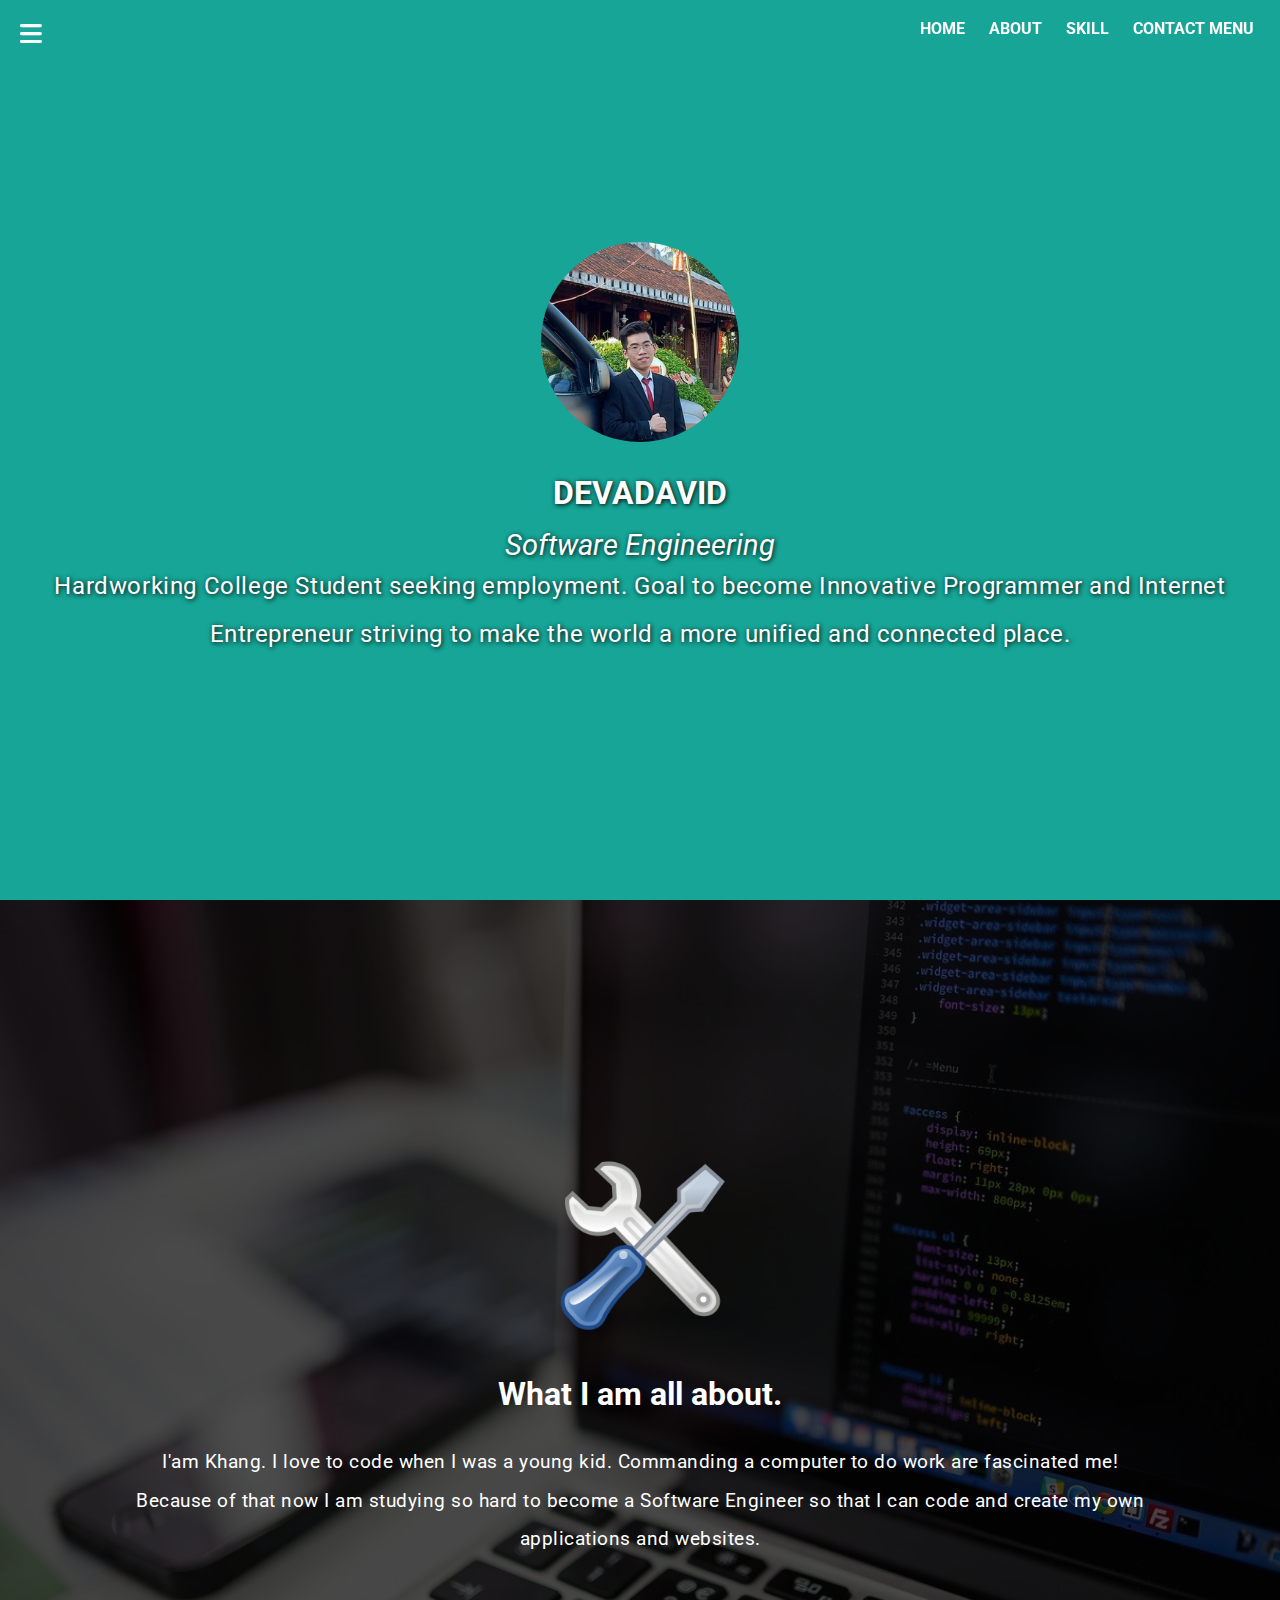
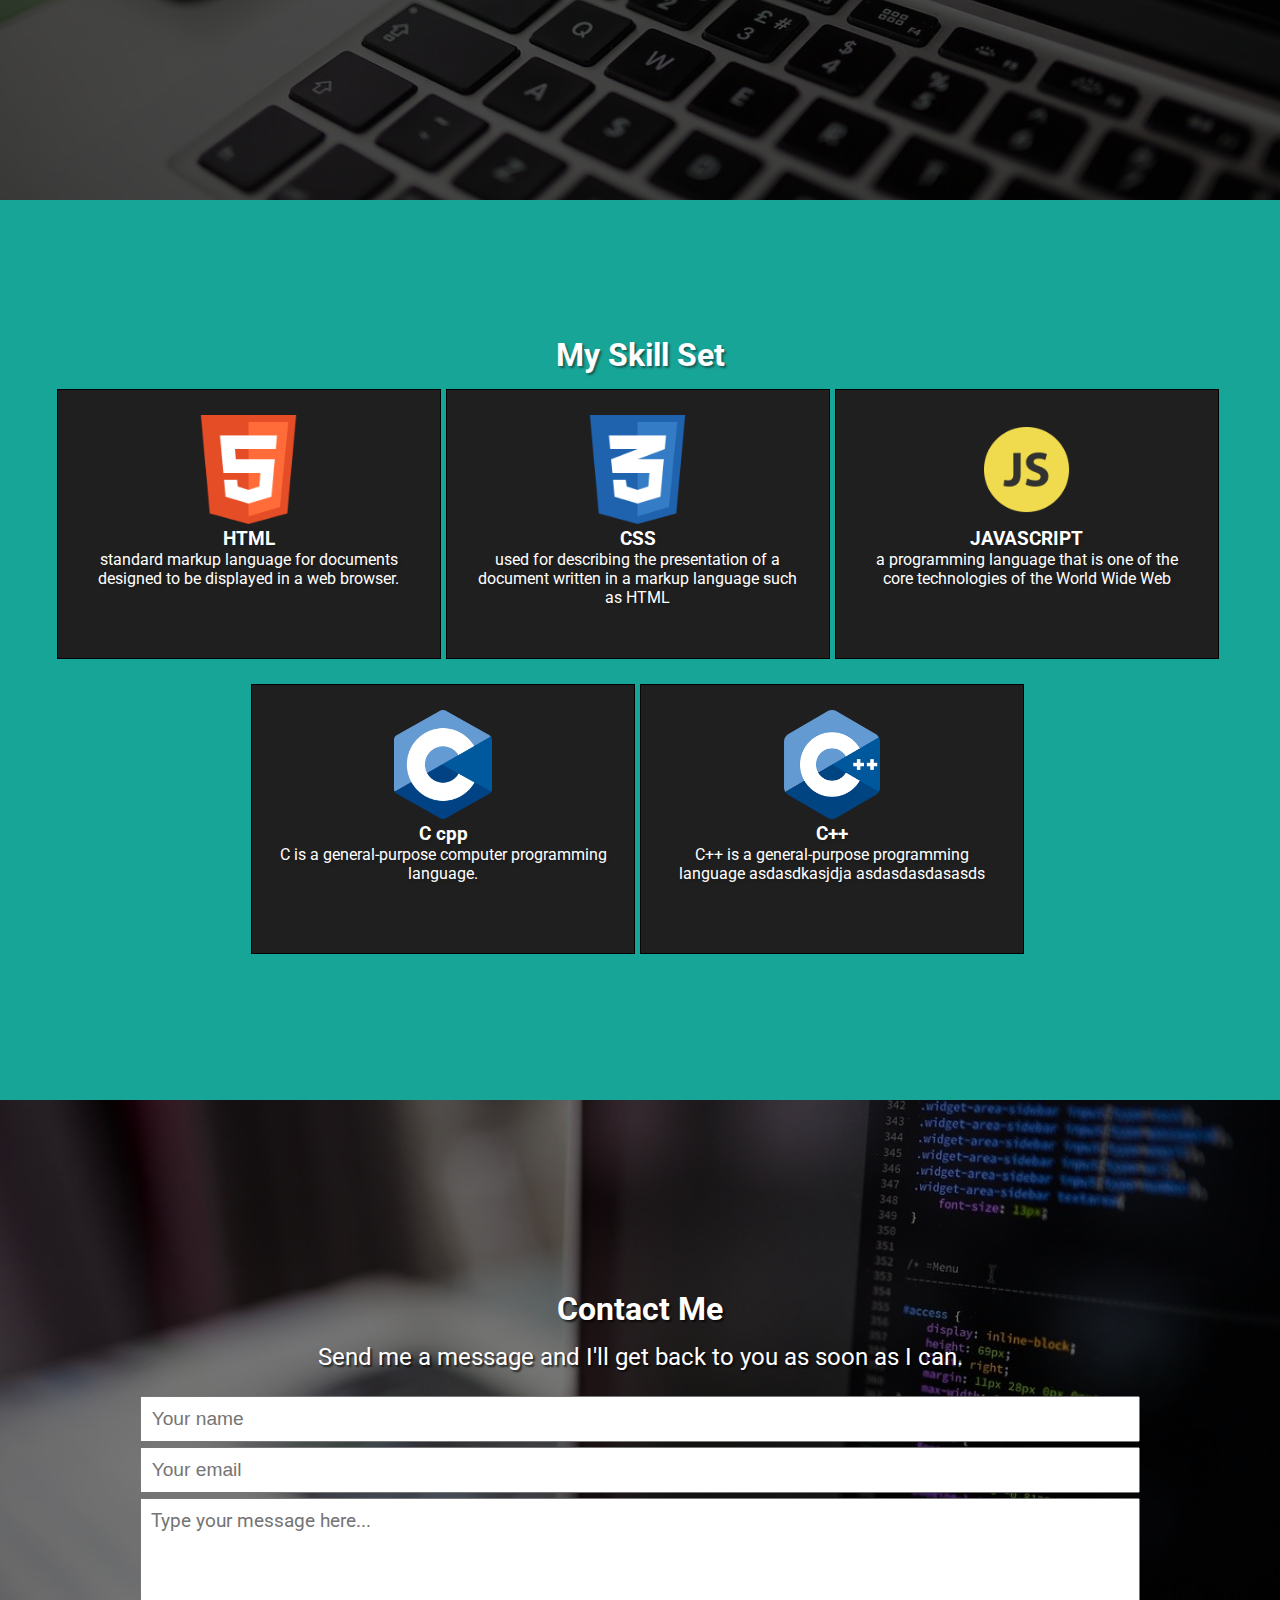
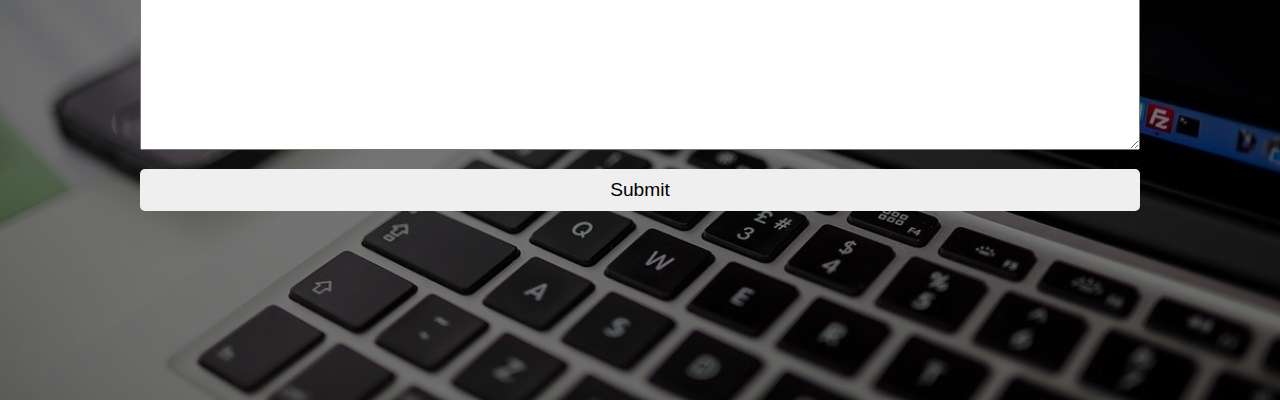
<file: index.html>
<!DOCTYPE html>
<html lang="en">
<head>
    <meta charset="UTF-8">
    <meta name="viewport" content="width=device-width, initial-scale=1.0">
    <link rel="stylesheet" href="https://cdnjs.cloudflare.com/ajax/libs/font-awesome/6.1.1/css/all.min.css">
    <link rel="stylesheet" href="style.css">
    <title>MY PERSONAL WEBSITE</title>
</head>
<body>
    <!-- main nav -->
    <div class="main-nav">
        <ul class="main-nav-list">
            <li><a href="#div1">Home</a></li>
            <li><a href="#div2">About</a></li>
            <li><a href="#div3">Skill</a></li>
            <li><a href="#div4">Contact Menu</a></li>
        </ul>
    </div>
    <button class="wrap-btn open-btn">
        <i class="fas fa-bars"></i>
    </button>

    <!-- SIDE NAVIGATION -->
    <div class="wrap wrap-black ">
        <button class="wrap-btn close-btn">
            <i class="fas fa-times"></i>
        </button>
        <div class="wrap wrap-white ">
            
            <ul class="side-nav">
                <li><a href="#div1">Home</a></li>
                <li><a href="#div2">About</a></li>
                <li><a href="#div3">Skill</a></li>
                <li><a href="#div4">Contact Me</a></li>
            </ul>
        </div>
    </div>


    <!-- Page 1 -->
    <div id="div1" class="my-divs">

        <div class="content">
            <div class="img-div">
                <div>
                    <img src="img/profile_photo.jpg" alt="">
                </div>
            </div>
            <h1>DEVADAVID</h1>
            <i>Software Engineering</i>
            <p>Hardworking College Student seeking employment. Goal to become Innovative 
                Programmer and Internet Entrepreneur striving to make the world a more unified 
                and connected place.</p>
        </div>


    </div>

    <!-- Page 2 -->
    
    <div id="div2" class="my-divs">
        <div id="background">


            <div class="content">
                <img src="img/settings.png" alt="">
                <h1>What I am all about.</h1>
                <p>I'am Khang. I love to code when I was a young kid. Commanding a computer to do work are fascinated me! 
                    Because of that now I am studying so hard to become a Software Engineer so that I can code and create my own applications and websites.</p>
            </div>
            
    
        </div>
    </div>

    <!-- Page 3 -->
    <div id="div3" class="my-divs">


        <div id="skill_title">
            <h1>My Skill Set</h1>
        </div>

        <div class="skills-wrap">

            <div class="skills">
                <img src="img/html.png" alt="">
                <h3>HTML</h3>
                <p>standard markup language for documents designed to be displayed in a web browser.</p>
            </div>

            <div class="skills">
                <img src="img/css.png" alt="">
                <h3>CSS</h3>
                <p>used for describing the presentation of a document written in a markup language such as HTML</p>
            </div>

            <div class="skills">
                <img src="img/js.png" alt="">
                <h3>JAVASCRIPT</h3>
                <p>a programming language that is one of the core technologies of the World Wide Web</p>
            </div>

            <div class="skills">
                <img src="img/c.png" alt="">
                <h3>C cpp</h3>
                <p>C is a general-purpose computer programming language. </p>
            </div>
            
            <div class="skills">
                <img src="img/c++.png" alt="">
                <h3>C++</h3>
                <p>C++ is a general-purpose programming language asdasdkasjdja asdasdasdasasds</p>
            </div>

        </div>


    </div>


    <!-- Page 4 -->
    <div id="div4" class="my-divs">
        <div class="overlay">
            <div>
                <h1>Contact Me</h1>
                <p>Send me a message and I'll get back to you as soon as I can.</p>
                <form action="https://formspree.io/f/mdoppwqe" method="POST">
                    <input name="name" type="text" id="name" placeholder="Your name" required>
                    <input name="_replyto" type="text" id="email" placeholder="Your email" required>
                    <textarea name="message" id="" cols="30" rows="10" placeholder="Type your message here..." required></textarea>
                    <button type="submit">Submit</button>
                </form>
            </div>
        </div>
    </div>
    
    <script src="app.js"></script>
</body>
</html>
</file>
<file: style.css>
@import url('https://fonts.googleapis.com/css2?family=Roboto:wght@400;700&display=swap');

* {
    margin: 0;
    padding: 0;

    /* Actual width and length without calculate border and padding */
    box-sizing: border-box;  
}

body {
    font-family: 'Roboto', 'Arial';
    background-color: steelblue;
    position: relative;

}

.my-divs {
    height: 100vh;
    overflow: hidden;
}

.main-nav {
    /* margin-left: 60px; */
    position: fixed;
    top: 5px;
    right: 0px;
    padding: 14px 16px;
    background-color: transparent;
    backdrop-filter: blur(8px);
    border-radius: 5px;
    
}

.main-nav-list li{
    display: inline;
    text-transform: uppercase;
    padding: 10px;
       
}

.main-nav-list li a {
    text-decoration: none;
    color: #fff;
    font-weight: bold;
}

.main-nav-list li a:focus {
    color: rgb(10, 253, 6);
}

.side-nav li a {
    text-decoration: none;
    color: rgb(34, 31, 31);
    font-weight: bold;
}

.side-nav li a:focus {
    color: rgb(15, 11, 102);
}


.wrap-btn {
    background-color: transparent;
    cursor: pointer;
    border: none;
    font-size: 25px;
    width: 0%;
}

.open-btn {
    position: fixed;
    top: 10px;
    left: 10px;
    color: #fff;
}

.close-btn {
    position: absolute;
    top: 0px;
    right: 27.5px;
    color: #fff;
}

.wrap {
    position: fixed;
    background-color: transparent;
    top: 0;
    left: 0;
    height: 100%;
    transform: translateX(-100%);
    transition: transform 0.5s ease-in-out;
}

.wrap.visible {
    transform: translateX(0);
}

.wrap-black {
    background-color: rgb(34, 31, 31);
    width: 60%;
    max-width: 300px;
    transition-delay: 0.2s;
}

.wrap-white {
    background-color: #fff;
    width: 80%;
    /* padding: 40px; */
    position: relative;
}

.side-nav {
    list-style-type: none;
    text-transform: uppercase;
    text-decoration: none;
    padding: 20px;
}

.side-nav li{
    margin: 20px 0;
}


#btn1, #btn2, #btn3,#btn4, #btn2prev, #btn3prev {
    /* hidden */
    visibility: hidden;
    position: absolute;
    /* hidden */
}

.arrow-down {
    height: 40px;
    width: 40px;
    background-color: red;
    transform: rotate(45deg);
    
}

.arrow-up {
    height: 40px;
    width: 40px;
    background-color: yellow;
    transform: rotate(45deg);
    position: relative;
    

    
}

.arrow-up-firstPage {
    height: 40px;
    width: 40px;
    background-color: green;
    transform: rotate(45deg);
}

#div1 {
    background-color: #16a596;
    display: flex;
    flex-direction: column;
    align-items: center;
    justify-content: center;
    background-size: cover;
    background-repeat: no-repeat;
    text-align: center;
}

#div1 h1 {
    margin: 1rem;
    color: #fff;
    text-shadow:  1px 1px 5px rgb(0, 0, 0, 1);
}

#div1 i {
    text-shadow:  1px 1px 5px rgb(0, 0, 0, 1);
    font-size: 1.8rem;
    color: #fff;
}

#div1 p {
    color: #fff;
    text-shadow: 1px 1px 5px rgb(0, 0, 0, 1);
    line-height: 2;
    letter-spacing: 0.6px;
    font-size: 1.5rem;
}

.img-div {
    display: flex;
    flex-direction: column;
    align-items: center;
    margin-bottom: 2rem;
}

.img-div div {
    width: 200px;
    height: 200px;
    border-radius: 50%;
}

.img-div div img {
    height: 200px;
    border-radius: 50%;
}


#div2 {
    display: flex;
    flex-direction: column;
    align-items: center;
    justify-content: center;
    text-align: center;

    background: url('img/computer.jpg');
    background-size: cover;
    background-repeat: no-repeat;
}

#div2 #background {
    /* display: flex;
    flex-direction: column;
    align-items: center;
    justify-content: center; */
    display: flex;
    flex-direction: column;
    align-items: center;
    justify-content: center;

    background-color: rgba(3, 3, 3, 0.7);
    height: 100vh;
    width: 100vw;
    padding-left: 10%;
    padding-right: 10%;
}

#div2 div img {
    height: 200px;
    width: 200px;
    /* margin-top: 10%; */
}

#div2 div h1 {
    color: white;
    margin: 30px auto 30px;
}

#div2 div p {
    color: #fff;
    line-height: 2;
    letter-spacing: 0.5px;
    font-size: 1.2rem;
}

#div3 {
    display: flex;
    flex-direction: column;
    align-items: center;
    justify-content: center;
    text-align: center;
    background-color: #16a596;
}

#skill_title {
    width: 100%;
    padding: 10px;
}

#skill_title h1, .skills h3, .skills p {
    color: #fff;
    text-shadow: 2px 2px 2px rgba(26, 25, 25, 0.5);
}


.skills-wrap {
    display: flex;
    flex-wrap: wrap;
    justify-content: center;
}

.skills {
    background-color: rgba(32, 31, 31);
    border: 1px solid black;
    width: 30%;
    margin: 5px 5px 20px 0px;
    padding: 25px;
    height: 30vh;
    display: inline-block;
    box-sizing: border-box;
}

.skills img {
    height: 50%;

    /* resize cái ảnh sẽ không bị nén lại | cover --> tự fix hình ảnh lại */
    object-fit: cover;
}

#div4 {
    display: flex;
    flex-direction: column;
    align-items: center;
    justify-content: center;
    text-align: center;

    background: url('img/computer.jpg');
    background-size: cover;
    background-repeat: no-repeat;
}

#div4 h1, #div4 p {
    color: #fff;
    text-shadow: 2px 2px 2px rgba(3, 3, 3, 0.7);
    margin: 15px;
}

#div4 p {
    font-size: 1.5rem;
}

.overlay {
    display: flex;
    flex-direction: column;
    align-items: center;
    justify-content: center;
    text-align: center;

    height: 100vh;
    width: 100vw;
    background-color: rgba(0, 0, 0, 0.5);
    padding: 10px;
}

form {
    padding: 10px;

}

form input, form textarea, button {
    width: 100%;
    padding: 10px;
    font-size: 1.2rem;
    margin-bottom: 5px;
}

form input:focus {
    outline: none;
}

form textarea {
    font-family: inherit;
    font-size: 1.2rem;
}

form textarea:focus {
    outline: none;
}

form button {
    border: none;
    padding: 10px;
    border-radius: 5px;
    cursor: pointer;
    margin-top: 10px;
    transition: background-color 0.2s ease-in;

}

form button:hover {
    background-color: rgb(58, 57, 57);
    color: #fff;
}

/* Responsive */
@media(max-width: 691px) {
    .main-nav {
        display: none;
    }

    #div3 {
        height: 170vh;
    }

    .skills {
        width: 70vw;
    }

    .skilss-wrap {
        overflow: auto;
    }

    #div1 h1 {
        font-size: 1.3rem;
    }

    #div2 div p {
        font-size: 1.2rem;
        line-height: 1.5;
    }
}

@media(max-width: 450px) {

}
</file>
